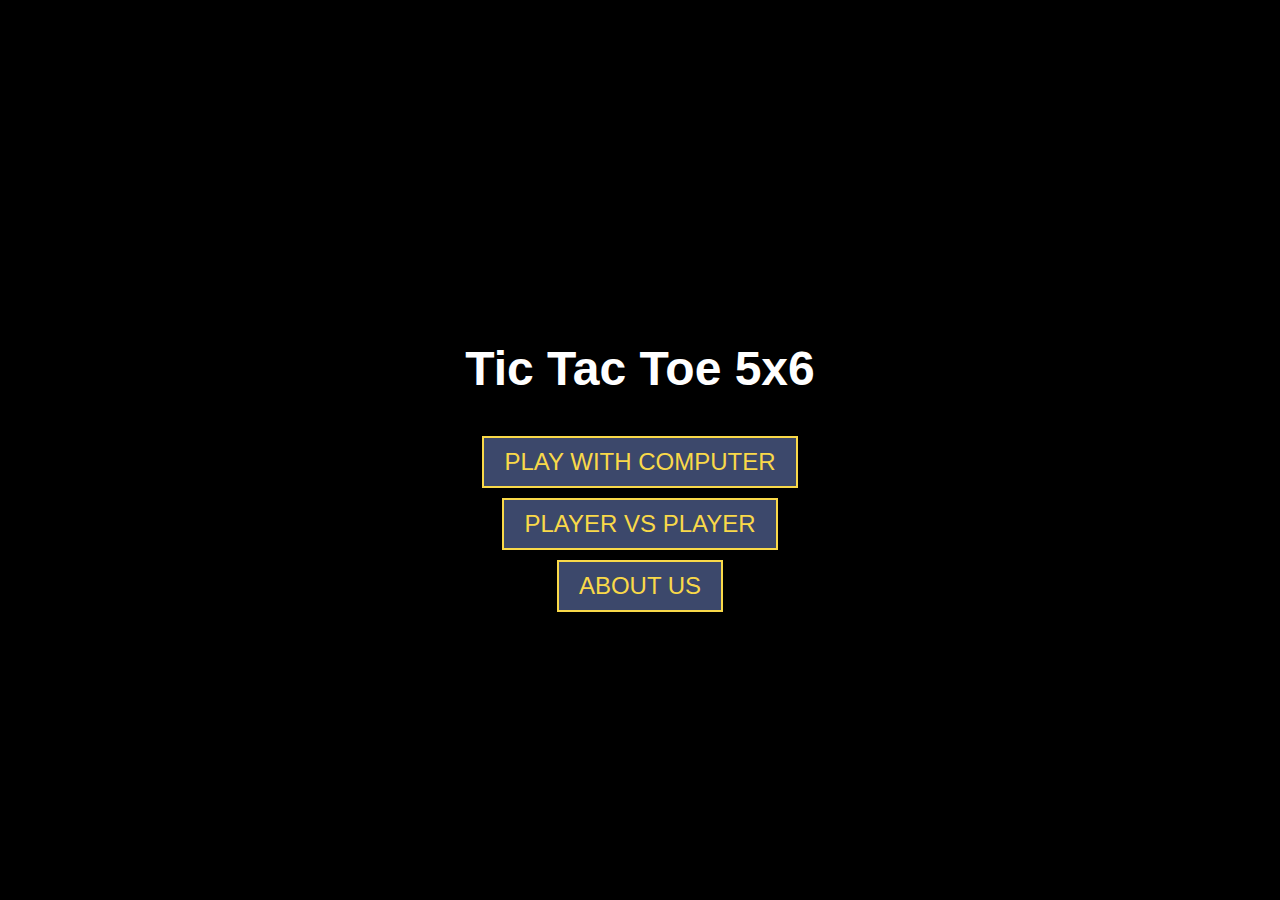
<file: index.html>
<!DOCTYPE html>
<html lang="en">
<head>
    <meta charset="UTF-8">
    <meta name="viewport" content="width=device-width, initial-scale=1.0">
    <title>Tic Tac Toe</title>
    <link rel="stylesheet" href="styles.css">
    <style>
        body {
            background-color: #000000;
            font-family: Arial, sans-serif;
            text-align: center;
            color: #ffffff;
        }

        .container {
            margin-top: 50px;
        }

        h1 {
            margin-bottom: 30px;
        }

        .btn-container {
            margin-bottom: 20px;
        }

        .btn {
            margin-bottom: 10px;
        }

        hr {
            border: none;
            border-top: 2px solid #ffffff;
            margin: 30px auto;
            width: 50%;
        }
    </style>
</head>
<body>
    <div class="container">
        <h1>Tic Tac Toe 5x6</h1>
        <div class="btn-container">
            <button class="btn" onclick="window.location.href='player_vs_ai_game.html'">Play with Computer</button><br>
            <button class="btn" onclick="window.location.href='player_vs_player.html'">Player vs Player</button><br>
            <button class="btn" onclick="window.location.href='about_us.html'">About Us</button> <!-- Added About Us button -->
        </div>
    </div>
</body>
</html>
</file>
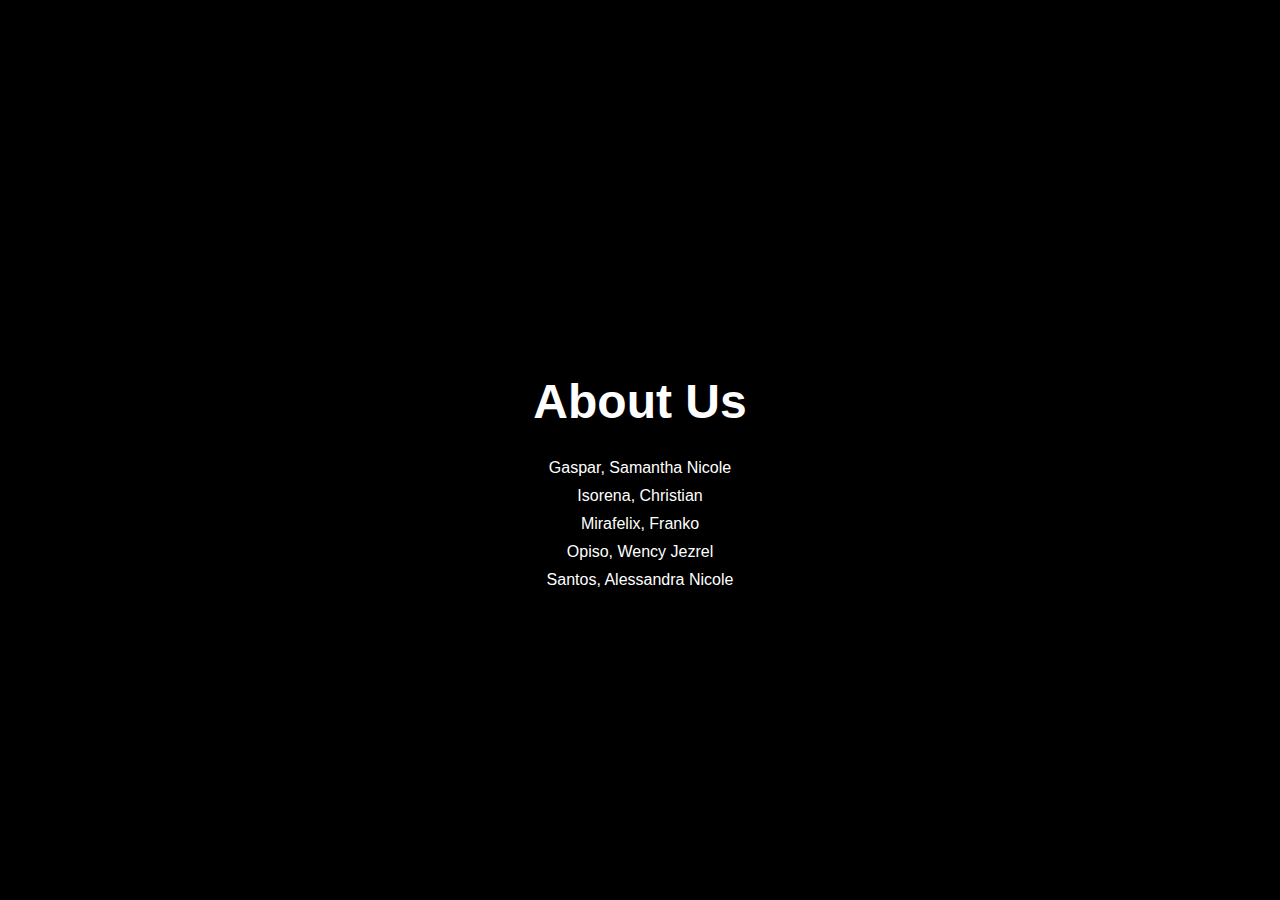
<file: about_us.html>
<!DOCTYPE html>
<html lang="en">
<head>
    <meta charset="UTF-8">
    <meta name="viewport" content="width=device-width, initial-scale=1.0">
    <title>About Us</title>
    <link rel="stylesheet" href="styles.css">
    <style>
        body {
            background-color: #000000;
            font-family: Arial, sans-serif;
            text-align: center;
            color: #ffffff;
        }

        .container {
            margin-top: 50px;
        }

        h1 {
            margin-bottom: 30px;
        }

        .team-members {
            margin-bottom: 20px;
        }

        .team-member {
            margin-bottom: 10px;
        }

        hr {
            border: none;
            border-top: 2px solid #ffffff;
            margin: 30px auto;
            width: 50%;
        }

        footer {
            background-color: #1F456E;
            padding: 20px 0;
            margin-top: 50px; /* Adding margin */
        }

        footer ul {
            list-style-type: none;
            padding: 0;
        }

        footer ul li {
            display: inline;
            margin-right: 20px;
        }

        footer ul li:last-child {
            margin-right: 0;
        }

        footer ul li a {
            color: #ffffff;
            text-decoration: none;
            transition: color 0.3s ease;
        }

        footer ul li a:hover {
            color: #cccccc;
        }
    </style>
</head>
<body>
    <div class="container">
        <h1>About Us</h1>
        <div class="team-members">
            <div href="facebook.com" class="team-member">Gaspar, Samantha Nicole</div>
            <div href="facebook.com" class="team-member">Isorena, Christian</div>
            <div href="facebook.com" class="team-member">Mirafelix, Franko</div>
            <div href="facebook.com" class="team-member">Opiso, Wency Jezrel</div>
            <div href="facebook.com" class="team-member">Santos, Alessandra Nicole</div>
        </div>
    </div>
</body>
</html>
</file>
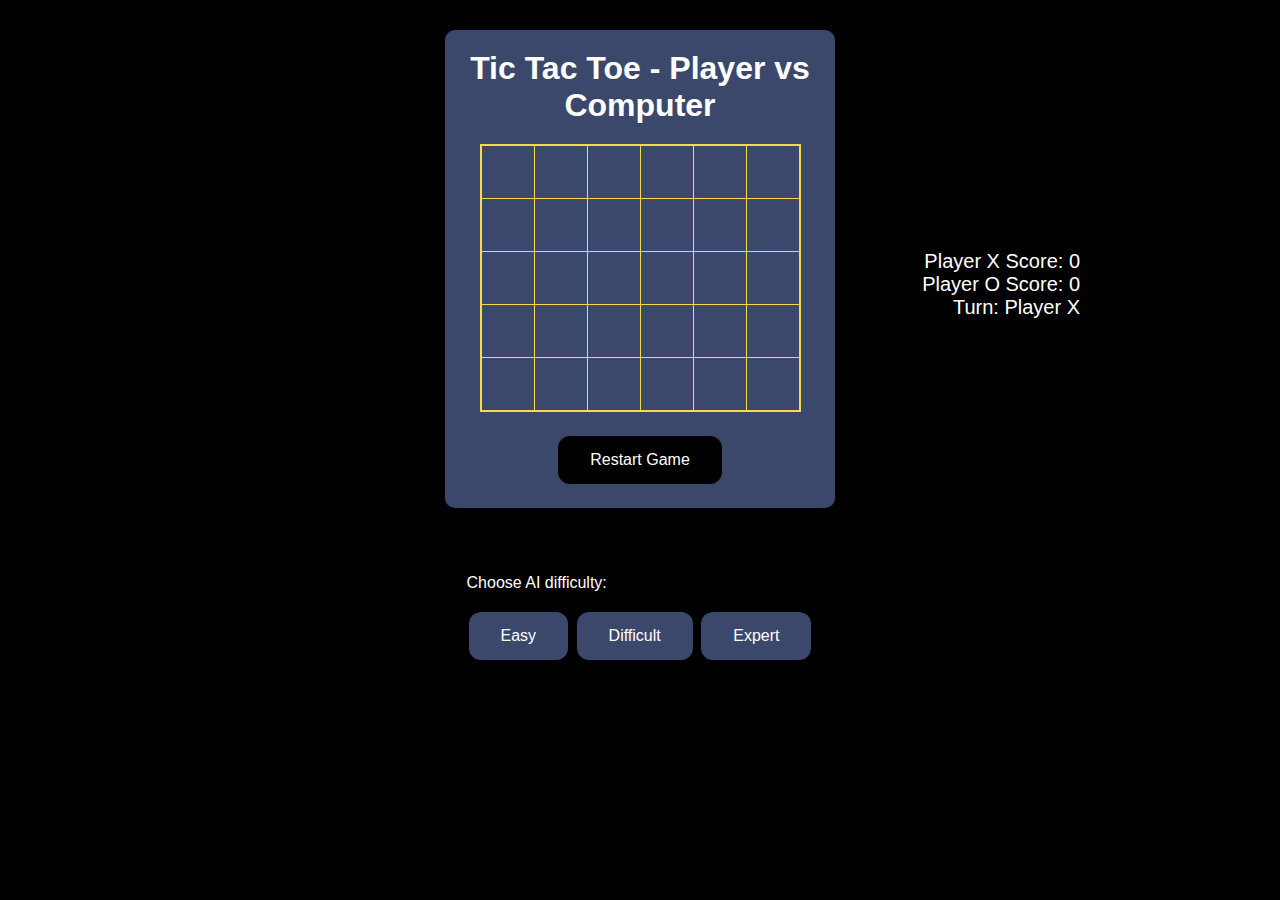
<file: player_vs_ai_game.html>
<!DOCTYPE html>
<html lang="en">
<head>
    <meta charset="UTF-8">
    <meta name="viewport" content="width=device-width, initial-scale=1.0">
    <title>Tic Tac Toe</title>
    <link rel="stylesheet" href="player_vs_ai_styles.css">
    <style>
        .container {
            text-align: center;
            margin-top: 30px;
            margin-bottom: 50px; /* Added margin to the bottom */
        }

        h1 {
            margin-bottom: 20px; /* Added margin below the heading */
        }

        #gameContainer {
            display: flex;
            justify-content: center;
            margin-bottom: 20px; /* Added margin below the game container */
        }

        #scoreboard {
            margin-bottom: 10px; /* Added margin below the scoreboard */
            text-align: right;
            font-size: 20px;
            position: absolute;
            top: 250px; /* Adjust the top distance as needed */
            right: 200px; /* Adjust the right distance as needed */
        }

        .modal-content1 button {
            background-color: #ff0000;
            border: none;
            color: white;
            padding: 15px 32px;
            text-align: center;
            text-decoration: none;
            display: inline-block;
            font-size: 16px;
            margin: 4px 2px;
            transition-duration: 0.4s;
            cursor: pointer;
            border-radius: 12px;
        }

        .modal-content1 button:hover {
            background-color: #ff5900;
            color: white;
        }

        /* Style for the restart button */
        #restartButton {
            background-color: #000000;
            border: none;
            color: white;
            padding: 15px 32px;
            text-align: center;
            text-decoration: none;
            display: inline-block;
            font-size: 16px;
            margin: 4px 2px;
            cursor: pointer;
            border-radius: 12px;
        }

        #restartButton:hover {
            background-color: #5a5a5a;
        }
    </style>
</head>
<body>
    <div class="container">
        <h1>Tic Tac Toe - Player vs Computer</h1>
        <div id="gameContainer">
            <table id="ticTacToe"></table>
        </div>
        <!-- Restart game button -->
        <button id="restartButton" onclick="restartGame()">Restart Game</button>
    </div>
     <div id="scoreboard">
            <div>Player X Score: <span id="scoreX">0</span></div>
            <div>Player O Score: <span id="scoreO">0</span></div>
            <div id="turnLabel">Turn: Player X</div>
    </div>

    <div id="customModal" class="modal1">
      <div class="modal-content">
        <span class="close" onclick="closeCustomModal()">&times;</span>
        <p id="modalMessage"></p>
      </div>
    </div>

    <!-- Modal for AI level selection -->
    <div id="modal" class="modal">
        <div class="modal-content1">
            <!-- <span class="close" onclick="closeModal()">&times;</span> -->
            <p>Choose AI difficulty:</p>
            <button onclick="selectAIDifficulty('easy')" style="background-color: #3C486B;">Easy</button>
            <button onclick="selectAIDifficulty('difficult')" style="background-color: #3C486B;">Difficult</button>
            <button onclick="selectAIDifficulty('expert')" style="background-color: #3C486B;">Expert</button>
        </div>
    </div>
    <script src="player_vs_ai.js"></script>
    <script>
        function restartGame() {
            location.reload(); // Reload the current page
        }
    </script>
</body>
</html>
</file>
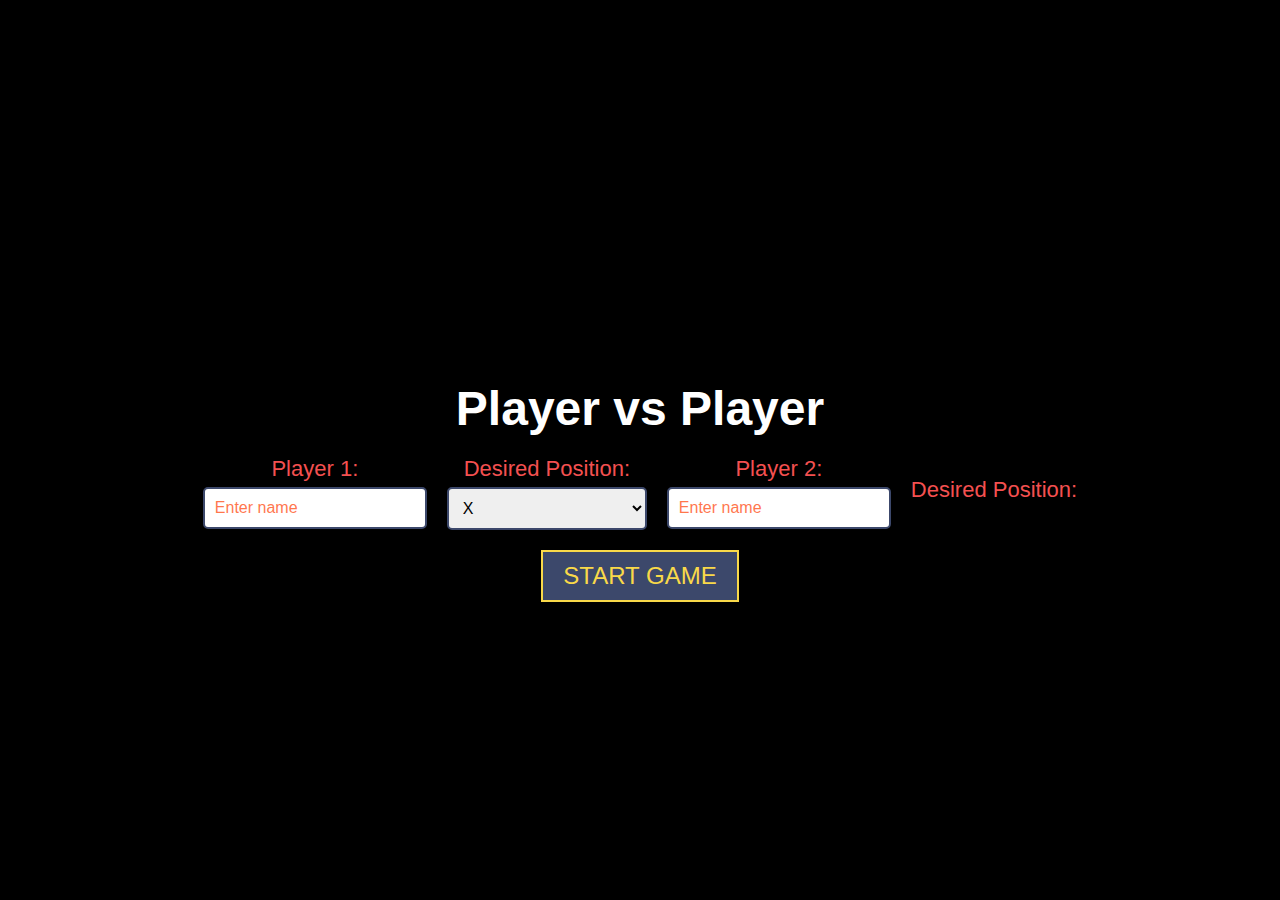
<file: player_vs_player.html>
<!DOCTYPE html>
<html lang="en">
<head>
    <meta charset="UTF-8">
    <meta name="viewport" content="width=device-width, initial-scale=1.0">
    <title>Player vs Player</title>
    <link rel="stylesheet" href="styles.css">
    <style>
        body {
            background-color: #000000;
            font-family: Arial, sans-serif;
        }

        .container {
            text-align: center;
            margin-top: 50px;
        }

        h1 {
            color: #ffffff;
        }

        .form-group {
            margin-bottom: 20px;
        }

        label {
            display: block;
            font-size: 22px;
            margin-bottom: 5px;
            color: #F45050;
        }

        input[type="text"],
        select {
            padding: 10px;
            width: 200px; /* Adjusted width */
            border: 2px solid #3C486B; /* Set border color to red */
            border-radius: 5px;
            font-size: 16px;
            outline: none;
            transition: border-color 0.3s ease;
        }

        input[type="text"]:focus,
        select:focus {
            border-color: #F45050; /* Change border color on focus */
        }

        .btn:hover {
            background-color: white;
        }

        .players {
            display: flex;
            justify-content: center;
            align-items: center;
            flex-wrap: wrap;
            gap: 20px;
        }
    </style>
</head>
<body>
    <div class="container">
        <h1>Player vs Player</h1>
        <form onsubmit="startGame(); return false;">
        <div class="players">
            <div class="form-group">
                <label for="player1Name">Player 1:</label>
                <input type="text" id="player1Name" placeholder="Enter name" required>
            </div>
            <div class="form-group">
                <label for="player1Symbol">Desired Position:</label>
                <select id="player1Symbol" onchange="updatePlayer2Options()">
                    <option value="X">X</option>
                    <option value="O">O</option>
                </select>
            </div>
            <div class="form-group">
                <label for="player2Name">Player 2:</label>
                <input type="text" id="player2Name" placeholder="Enter name" required>
            </div>
            <div class="form-group">
                <label for="player2Symbol">Desired Position:</label>
                <span id="player2SymbolDisplay"></span>
            </div>
        </div>
        <button type="submit" class="btn">Start Game</button>
    </form>
    </div>

    <script>
        function startGame() {
            let player1Name = document.getElementById("player1Name").value;
            let player2Name = document.getElementById("player2Name").value;
            let player1Symbol = document.getElementById("player1Symbol").value;
            let player2Symbol = player1Symbol === 'X' ? 'O' : 'X';

        // Construct URL with player data as query parameters
        let url = `tic_tac_toe.html?player1Name=${player1Name}&player2Name=${player2Name}&player1Symbol=${player1Symbol}&player2Symbol=${player2Symbol}`;

        // Navigate to tic_tac_toe.html with the constructed URL
        window.location.href = url;
}


        function updatePlayer2Options() {
            let player1Symbol = document.getElementById("player1Symbol").value;
            let player2SymbolDisplay = document.getElementById("player2SymbolDisplay");

            // Assign opposite symbol to Player 2
            let player2Symbol = player1Symbol === 'X' ? 'O' : 'X';

            // Update Player 2's symbol display
            player2SymbolDisplay.innerText = player2Symbol;
        }
    </script>
</body>
</html>
</file>
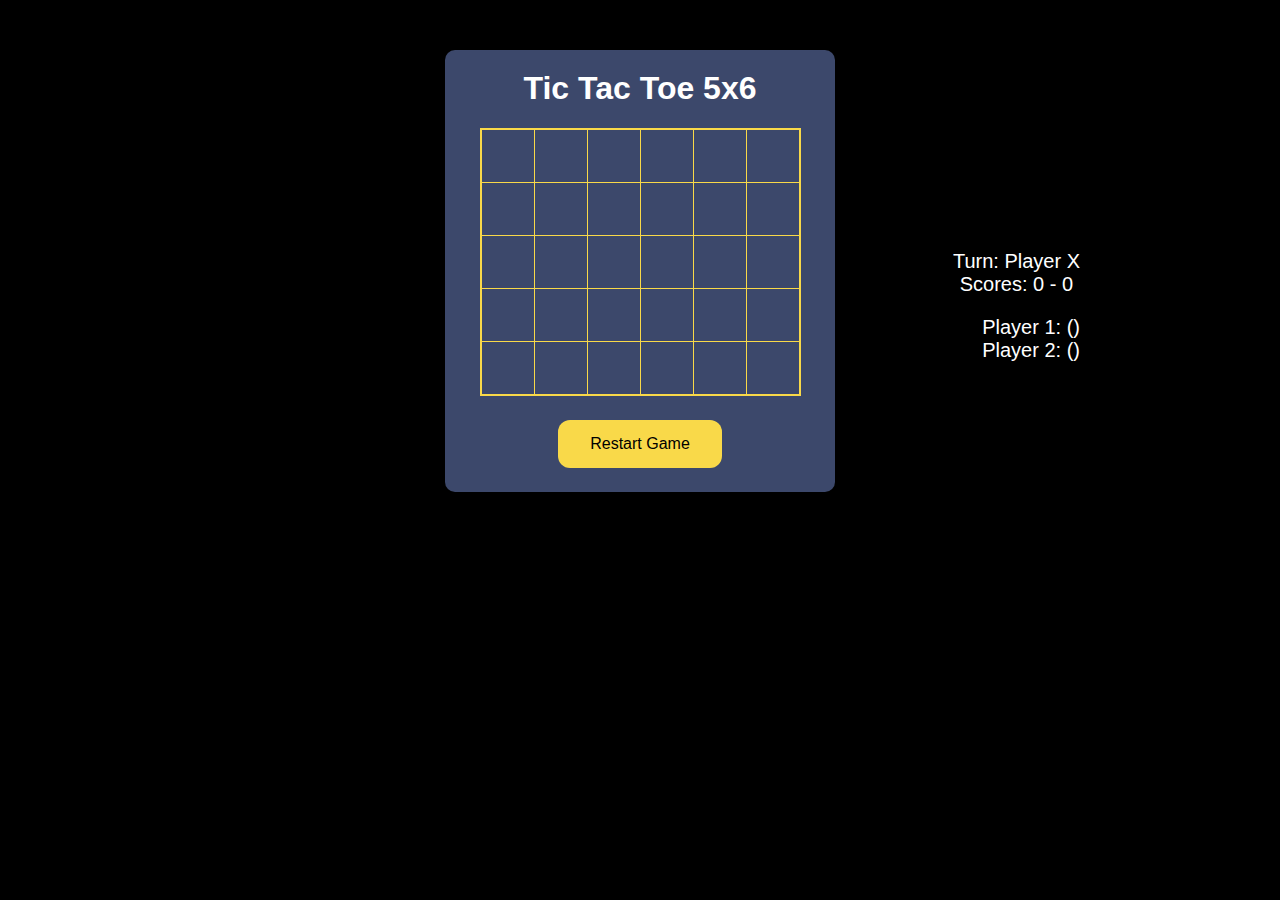
<file: tic_tac_toe.html>
<!DOCTYPE html>
<html lang="en">
<head>
    <meta charset="UTF-8">
    <meta name="viewport" content="width=device-width, initial-scale=1.0">
    <title>Tic Tac Toe</title>
    <link rel="stylesheet" href="player_vs_ai_styles.css">
    <style>
        /* Common styles */
        body {
            background-color: #000000;
            font-family: Arial, sans-serif;
            color: #ffffff; /* Text color */
        }

        .container {
            text-align: center;
            margin-top: 50px;
            width: 350px;
        }

        h1 {
            color: #ffffff; /* Header text color */
        }

        #game {
            display: flex;
            justify-content: center;
            margin-bottom: 20px; /* Adjusted margin */
        }

        #info {
            margin-bottom: 20px; /* Adjusted margin */
            text-align: center;
        }

        #scores {
            color: #ffffff; /* Score text color */
        }

        #playerInfo {
            margin-bottom: 20px; /* Adjusted margin */
        }

        #right {
            margin-bottom: 10px; /* Added margin below the scoreboard */
            text-align: right;
            font-size: 20px;
            position: absolute;
            top: 250px; /* Adjust the top distance as needed */
            right: 200px; /* Adjust the right distance as needed */
        }

        #player1Info,
        #player2Info {
            color: #ffffff; /* Player info text color */
        }

        /* Style for the restart button */
        #restartButton {
            background-color: #F9D949;
            border: none;
            color: black;
            padding: 15px 32px;
            text-align: center;
            text-decoration: none;
            display: inline-block;
            font-size: 16px;
            margin: 4px 2px;
            transition-duration: 0.4s;
            cursor: pointer;
            border-radius: 12px;
        }

        #restartButton:hover {
            background-color: #FFFFFF;
        }
    </style>
</head>
<body>
    <div class="container">
        <h1>Tic Tac Toe 5x6</h1>
        <div id="game">
            <table id="ticTacToe"></table>
        </div>
        <!-- Restart game button -->
        <button id="restartButton" onclick="restartGame()">Restart Game</button>
    </div>

    <div id="right">
         <div id="info">
            <div id="turnLabel">Turn: Player X</div>
            <div id="scores">Scores:
                <span id="scoreX">0</span> - <span id="scoreO">0</span>
            </div> 
        </div>
        <!-- Display player names and positions -->
        <div id="playerInfo">
            <div id="player1Info">Player 1: <span id="player1Name"></span> (<span id="player1Symbol"></span>)</div>
            <div id="player2Info">Player 2: <span id="player2Name"></span> (<span id="player2Symbol"></span>)</div>
        </div>
    </div>

    <div id="customModal" class="modal1">
      <div class="modal-content">
        <span class="close" onclick="closeCustomModal()">&times;</span>
        <p id="modalMessage"></p>
      </div>
    </div>


    <script src="tic_tac_toe_script.js"></script>
    <script>
        // Retrieve player data from URL query parameters
        const urlParams = new URLSearchParams(window.location.search);
        const player1Name = urlParams.get('player1Name');
        const player2Name = urlParams.get('player2Name');
        const player1Symbol = urlParams.get('player1Symbol');
        const player2Symbol = urlParams.get('player2Symbol');

        // Update DOM elements with player data
        document.getElementById("player1Name").textContent = player1Name;
        document.getElementById("player2Name").textContent = player2Name;
        document.getElementById("player1Symbol").textContent = player1Symbol;
        document.getElementById("player2Symbol").textContent = player2Symbol;

        // Restart game function
        function restartGame() {
            window.location.reload(); // Reload the current page
        }
    </script>
</body>
</html>
</file>
<file: styles.css>
body {
    background-color: #0a0a0a;
    font-family: 'Arial', sans-serif;
    color: white;
    margin: 0;
    padding: 0;
    display: flex;
    justify-content: center;
    align-items: center;
    height: 100vh;
}

.container {
    text-align: center;
}

h1 {
    font-size: 48px;
    margin-bottom: 20px;
}

.btn {
    padding: 10px 20px;
    font-size: 24px;
    background-color: #3C486B;
    border: 2px solid #F9D949;
    color: #F9D949;
    text-transform: uppercase;
    cursor: pointer;
    transition: all 0.3s ease;
}

.btn:hover {
    background-color: #ff3d00;
    color: #1a1a1a;
}

.btn-container {
    margin-top: 40px;
}

.game-board {
    display: grid;
    grid-template-columns: repeat(6, 1fr);
    grid-template-rows: repeat(5, 1fr);
    gap: 5px;
    margin-top: 40px;
    width: 600px; /* Adjust width to accommodate 6 columns */
}

.cell {
    flex: 1; /* Equal width for all cells */
    height: calc((100% / 5) - 100px); /* Adjust height for 5 rows with gap */
    background-color: #1a1a1a;
    border: 2px solid #ff3d00;
    cursor: pointer;
    transition: all 0.3s ease;
    display: flex; /* Add this line to ensure content alignment */
    justify-content: center; /* Add this line to center content horizontally */
    align-items: center; /* Add this line to center content vertically */
}

.cell:hover {
    background-color: #ff3d00;
}



input[type="text"]::placeholder,
select::placeholder {
    color: #ff3d00;
    opacity: 0.7;
}
</file>
<file: player_vs_ai_styles.css>
body {
    font-family: Arial, sans-serif;
    background-color: black;
    color: white;
    margin: 0;
    padding: 0;
    display: flex;
    flex-direction: column; /* Align elements vertically */
    align-items: center;
    height: 100vh;
}

.container {
    text-align: center;
    background-color: #3C486B; /* Dark blue */
    padding: 20px;
    margin: 50px auto;
    max-width: 350px; /* Adjusted width to fit 5x6 grid */
    border-radius: 10px;
}

h1 {
    margin-top: 0;
    color: rgb(255, 255, 255); /* Red text */
}

#ticTacToe {
    border-collapse: collapse;
    border: 2px solid #F9D949;
}

#ticTacToe td {
    width: 50px;
    height: 50px;
    border: 1px solid #F9D949;
    text-align: center;
    font-size: 24px;
    cursor: pointer;
}

/*#scoreboard {
    margin-top: 20px; /* Adjust margin as needed */
    /*text-align: left; /* Align player information to the left */
/*}*/

button {
    font-size: 16px;
    padding: 10px 20px;
    background-color: #000000;
    color: white;
    border: none;
    cursor: pointer;
    border-radius: 5px;
    margin-top: 20px; /* Add some space between the player information and the button */
}

button:hover {
    background-color: #000000;
}

button:active {
    background-color: #ff0000;
}

.modal1 {
  display: none;
  position: fixed;
  top: 0;
  left: 0;
  width: 100%;
  height: 100%;
  background-color: rgba(0, 0, 0, 0.5);
}

.modal-content {
  background-color: #fefefe;
  margin: 15% auto;
  padding: 20px;
  border: 1px solid #888;
  width: 80%;
  max-width: 400px;
  position: relative;
  color: black;
  font-size: 20px;
}

.close {
  position: absolute;
  top: 10px;
  right: 10px;
  font-size: 20px;
  font-weight: bold;
  cursor: pointer;
}
</file>
